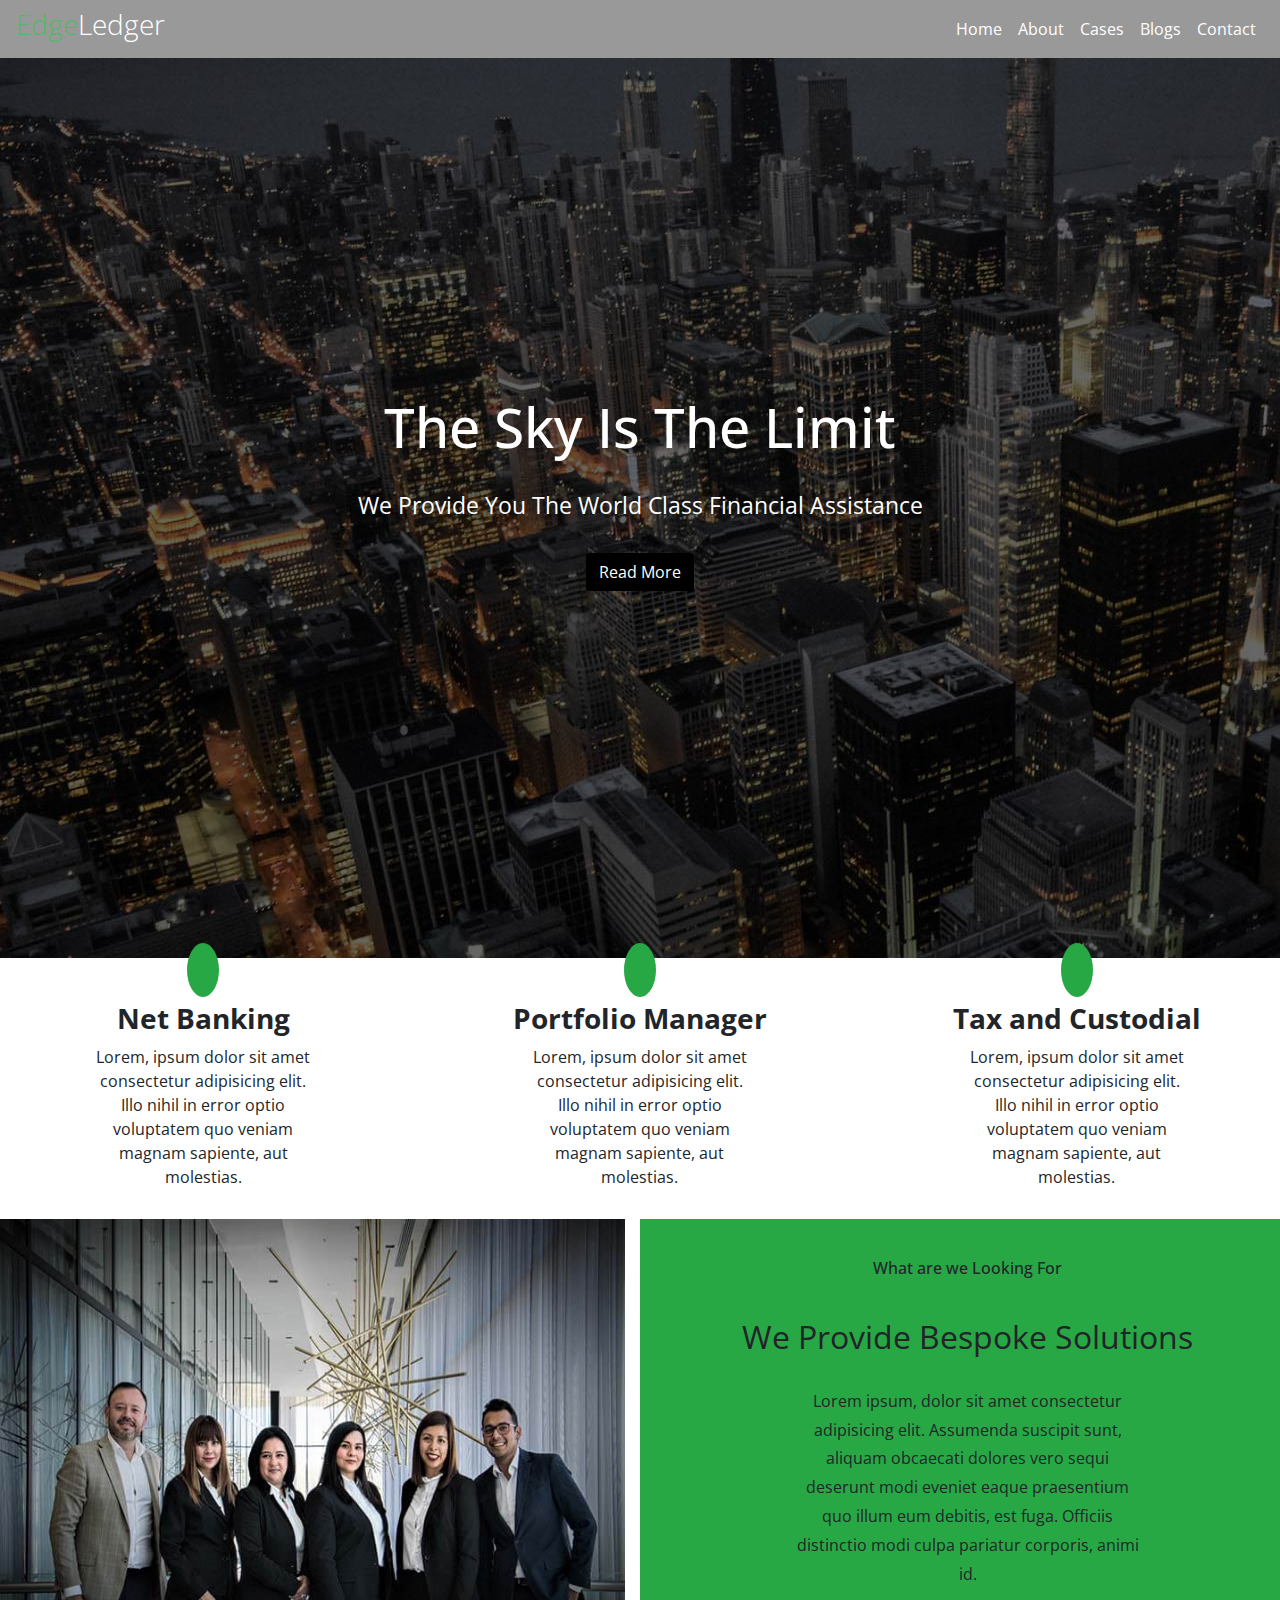
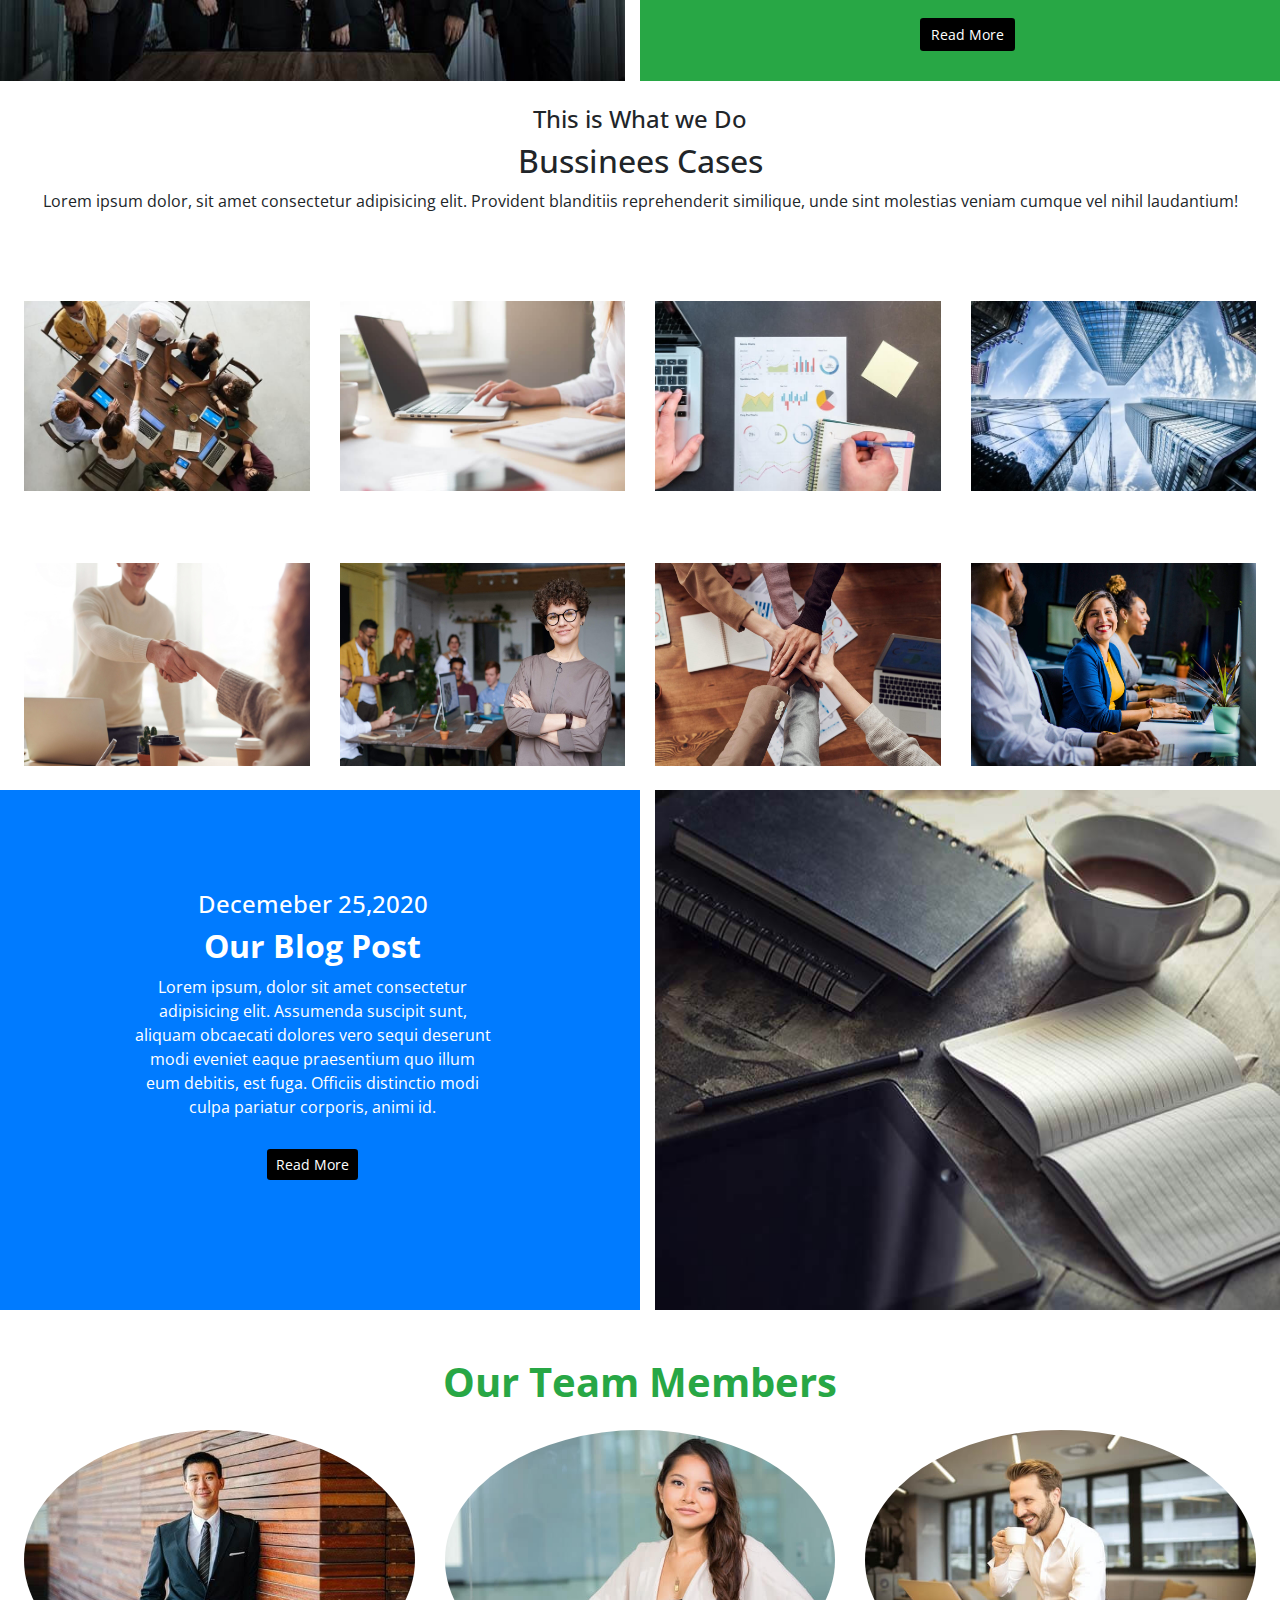
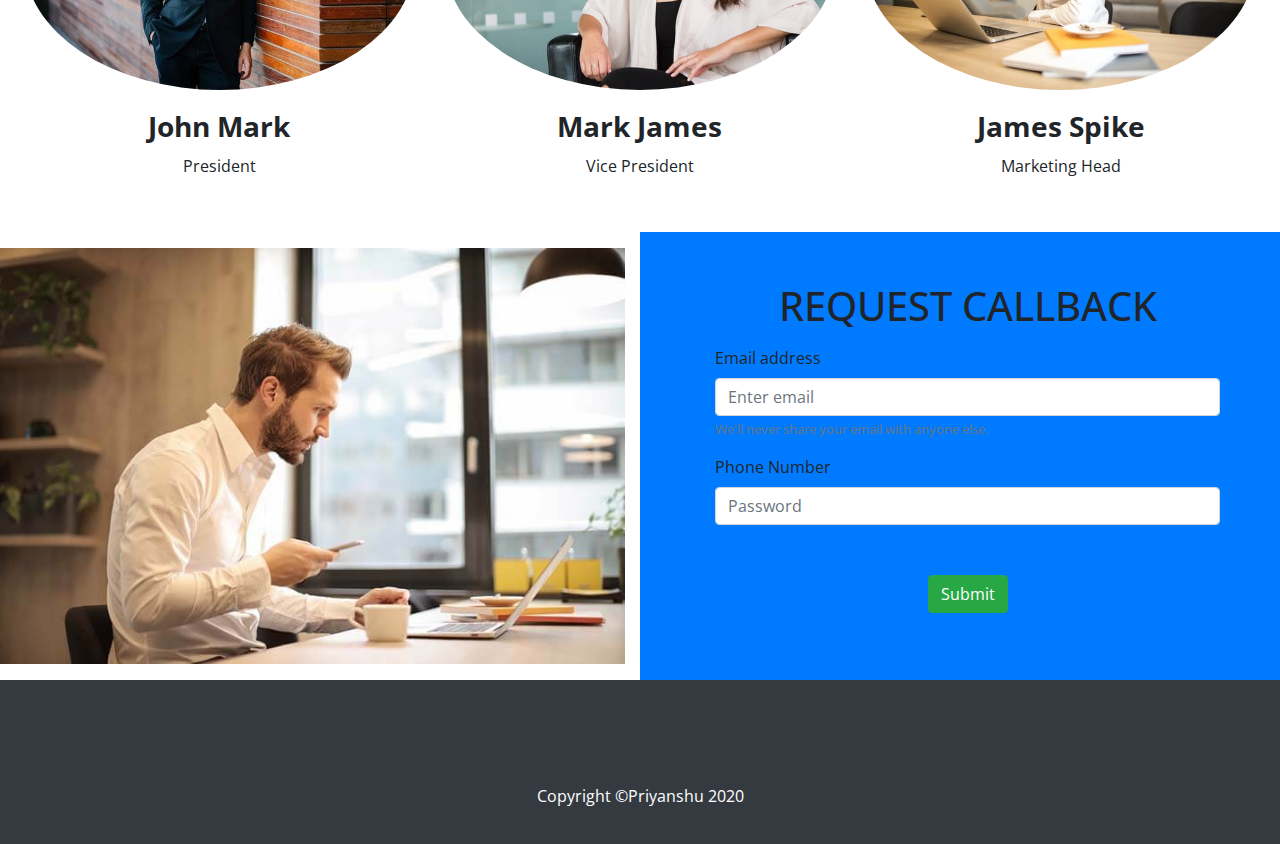
<file: index.html>
<!DOCTYPE html>
<html lang="en">
<head>
    <meta charset="UTF-8">
    <meta name="viewport" content="width=device-width, initial-scale=1.0">
    <title>Document</title>
    <link rel="stylesheet" href="https://maxcdn.bootstrapcdn.com/bootstrap/4.0.0/css/bootstrap.min.css" integrity="sha384-Gn5384xqQ1aoWXA+058RXPxPg6fy4IWvTNh0E263XmFcJlSAwiGgFAW/dAiS6JXm" crossorigin="anonymous">

    <link rel="stylesheet" href="css/styles.css">
    <link rel="stylesheet" href="css/utilities.css">
<link rel="stylesheet" href="https://cdnjs.cloudflare.com/ajax/libs/font-awesome/5.15.1/css/all.min.css" integrity="sha512-+4zCK9k+qNFUR5X+cKL9EIR+ZOhtIloNl9GIKS57V1MyNsYpYcUrUeQc9vNfzsWfV28IaLL3i96P9sdNyeRssA==" crossorigin="anonymous" />
</head>
<body>
    <!-- navbar -->
        <nav class="navbar navbar-expand-lg d-flex sticky-top">
            <h3><span class="primary"><i class="fas fa-book-open"></i>Edge</span>Ledger</h3>
                    <ul class="navbar-nav ml-auto">
                      <li class="nav-item">
                        <a class="nav-link" href="index.html">Home</a>
                      </li>
                      <li class="nav-item">
                        <a class="nav-link" href="#our-team-members">About</a>
                      </li>
                        <li class="nav-item">
                          <a class="nav-link" href="#cases">Cases</a>
                        </li><li class="nav-item">
                          <a class="nav-link" href="#new-blogs">Blogs</a>
                          </li>
                          <li class="nav-item">
                            <a class="nav-link" href="#contact">Contact</a>
                          </li>
                    </ul>
                </nav>
       <!-- navbar -->
        <!-- showcase content -->
    <div class="content">
        <div class="showcase-content">
            <h1>The Sky Is The Limit</h1>
            <p>We Provide You The World Class Financial Assistance</p>
            <a href="#about" class="btn btn-md readbtn"><span><i class="fas fa-chevron-right"></i></span>Read More</a>
        </div>
           </div>
    <!-- showcase content -->
     <!-- icon content -->
     <main>
         <section id="about" class="icons">
            <div class="row text-center">
                <div class="col-lg-4">
                   <i class="fas fa-university fa-2x university-icons"></i> 
                   <h3>Net Banking</h3>
                   <p>Lorem, ipsum dolor sit amet consectetur adipisicing elit. Illo nihil in error optio voluptatem quo veniam magnam sapiente, aut molestias.</p>
                </div>
                <div class="col-lg-4">
                    <i class="fas fa-book-reader fa-2x university-icons"></i> 
                    <h3>Portfolio Manager</h3>
                    <p>Lorem, ipsum dolor sit amet consectetur adipisicing elit. Illo nihil in error optio voluptatem quo veniam magnam sapiente, aut molestias.</p>
                </div>
                <div class="col-lg-4">
                    <i class="fas fa-pencil-alt fa-2x university-icons"></i> 
                    <h3>Tax and Custodial</h3>
                    <p>Lorem, ipsum dolor sit amet consectetur adipisicing elit. Illo nihil in error optio voluptatem quo veniam magnam sapiente, aut molestias.</p>
                </div>
            </div>
         </section>
         <div class="row">
            <div class="col-md-6">
                <img class="persons" src="images/home/people.jpg">
            </div>
            <div class="col persons-content text-center">
                <h4>What are we Looking For</h4>
           <h2><strong>We Provide Bespoke Solutions</strong></h2>
          <p>Lorem ipsum, dolor sit amet consectetur adipisicing elit. Assumenda suscipit sunt, aliquam obcaecati dolores vero sequi deserunt modi eveniet eaque praesentium quo illum eum debitis, est fuga. Officiis distinctio modi culpa pariatur corporis, animi id.</p> 
          <a href="#about" class="btn btn-sm readbtn"><span><i class="fas fa-chevron-right"></i></span>Read More</a>   
        </div>
        </div>

     </main>
      <!-- cases -->

      <div id="cases" class="cases">
        <div class="cases-content p-4">
          <h4>This is What we Do</h4>
          <h2>Bussinees Cases</h2>
          <p>Lorem ipsum dolor, sit amet consectetur adipisicing elit. Provident blanditiis reprehenderit similique, unde sint molestias veniam cumque vel nihil laudantium!</p>
        </div>
        <div class="row p-4">
          <div class="col-lg-3 col-md-6 pt-4">
              <img src="./images/cases/cases1.jpg">
          </div>
          <div class="col-lg-3 col-md-6 pt-4">
            <img src="./images/cases/cases2.jpg">
          </div>
          <div class="col-lg-3 col-md-6 pt-4">
            <img src="./images/cases/cases3.jpg">
          </div>
          <div class="col-lg-3 col-md-6 pt-4">
            <img src="./images/cases/cases4.jpg">
          </div>   
      </div>
      <div class="row p-4">
        <div class="col-lg-3 col-md-6 pt-4">
            <img src="./images/cases/cases5.jpg">
        </div>
        <div class="col-lg-3 col-md-6 pt-4">
          <img src="./images/cases/cases6.jpg">
        </div>
        <div class="col-lg-3 col-md-6 pt-4">
          <img src="./images/cases/cases7.jpg">
        </div>
        <div class="col-lg-3 col-md-6 pt-4">
          <img src="./images/cases/cases8.jpg">
        </div>   
    </div>
      </div>
      <div id="new-blogs" class="blogs">
        <div class="row">
          <div class="col blog-content bg-primary text-center">
            <h4>Decemeber 25,2020</h4>
       <h2><strong>Our Blog Post</strong></h2>
      <p>Lorem ipsum, dolor sit amet consectetur adipisicing elit. Assumenda suscipit sunt, aliquam obcaecati dolores vero sequi deserunt modi eveniet eaque praesentium quo illum eum debitis, est fuga. Officiis distinctio modi culpa pariatur corporis, animi id.</p> 
      <a href="Blog.html" class="btn btn-sm readbtn bg-darkblue"><span><i class="fas fa-chevron-right"></i></span>Read More</a>   
    </div>
          <div class="col-md-6">
              <img class="persons" src="images/home/blog.jpg">
          </div>
      </div>
      </div>
      <!--team members-->
      <div id="our-team-members" class="team-members p-4">
        <h1 class="text-center m-4"><strong class="primary">Our Team Members</strong></h1>
        <div class="row text-center">
          <div class="col-md-4">
            <div>
              <img src="./images/team/person1.jpg">
              <h3>John Mark</h3>
              <p>President</p>
            </div>
           
          </div>
          <div class="col-md-4">
            <div>
              <img src="./images/team/person2.jpg">
              <h3>Mark James</h3>
              <p>Vice President</p>
            </div>
          </div>
          <div class="col-md-4">
            <div>
              <img src="./images/team/person3.jpg">
              <h3>James Spike</h3>
              <p>Marketing Head</p>
            </div>
            </div>
        </div>
      </div>
      <!---contact us-->
      <div id="contact" class="contact-us">
        <div class="row">
          <div class="col-lg-6 my-3">
          <img src="./images/home/contact.jpg">
          </div>
          <div class="col-lg-6  bg-primary">
            <div>
              
              <form>
                <h1 class="text-center my-3">REQUEST CALLBACK</h1>
                <div class="form-group">
                  <label for="exampleInputEmail1">Email address</label>
                  <input type="email" class="form-control" id="exampleInputEmail1" aria-describedby="emailHelp" placeholder="Enter email">
                  <small id="emailHelp" class="form-text text-muted">We'll never share your email with anyone else.</small>
                </div>
                <div class="form-group">
                  <label for="exampleInputPassword1">Phone Number</label>
                  <input type="password" class="form-control" id="exampleInputPassword1" placeholder="Password">
                </div>
                <button type="submit" class="btn btn-success request-btn">Submit</button>
              </form>
            </div>
          </div>
        </div>
      </div>
      
      <div class="footer bg-dark">
        <div class="footer-icons">
          <a href="https://www.facebook.com/priyanshu.goel.5249/"><i class="fab fa-facebook fa-3x"></i></a> 
          <a href=""><i class="fab fa-twitter fa-3x"></i></a>
         <a href="https://www.instagram.com/priyanshugoel333/"><i class="fab fa-instagram fa-3x"></i></a> 
          <a href="https://www.linkedin.com/in/priyanshu-goel-3b2670191/"><i class="fab fa-linkedin fa-3x"></i></a>
        </div>
     
        <p>Copyright &copy;Priyanshu 2020</p>
      </div>
   
    </body>
    </html>
</file>
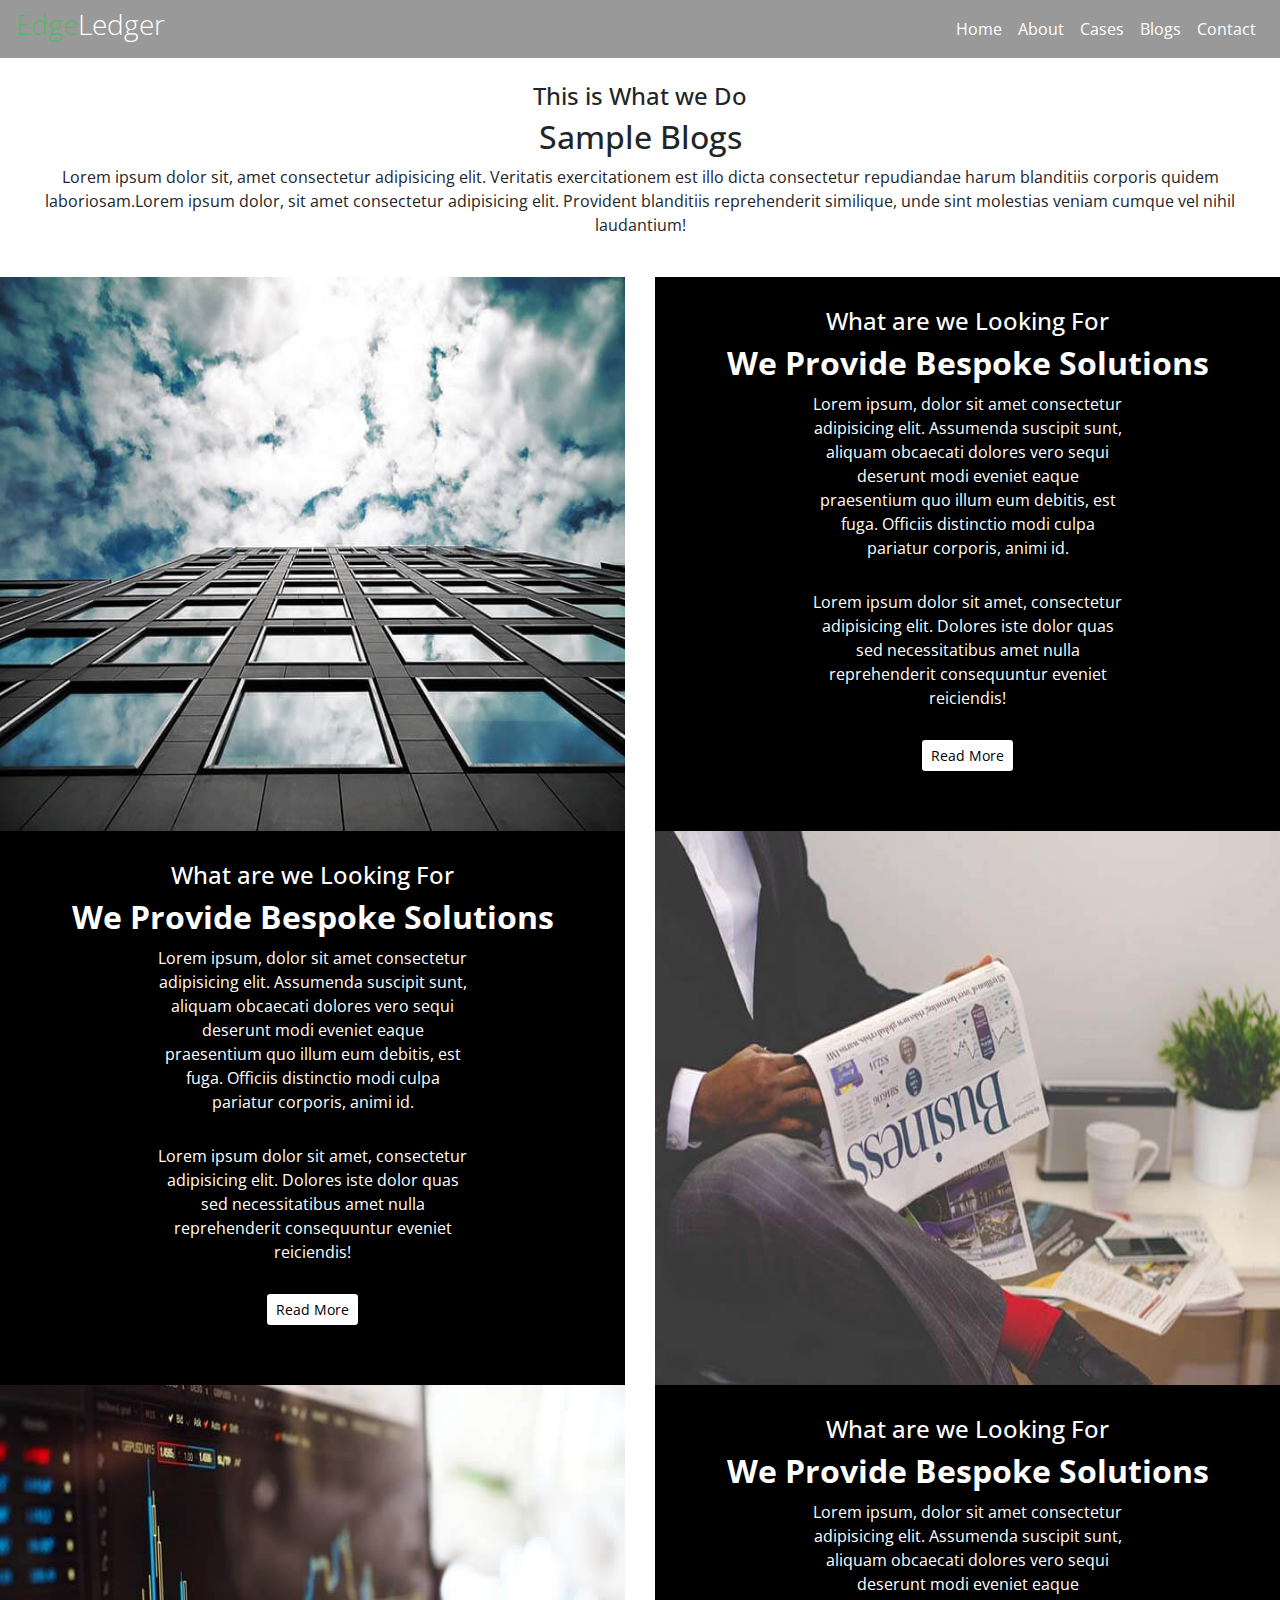
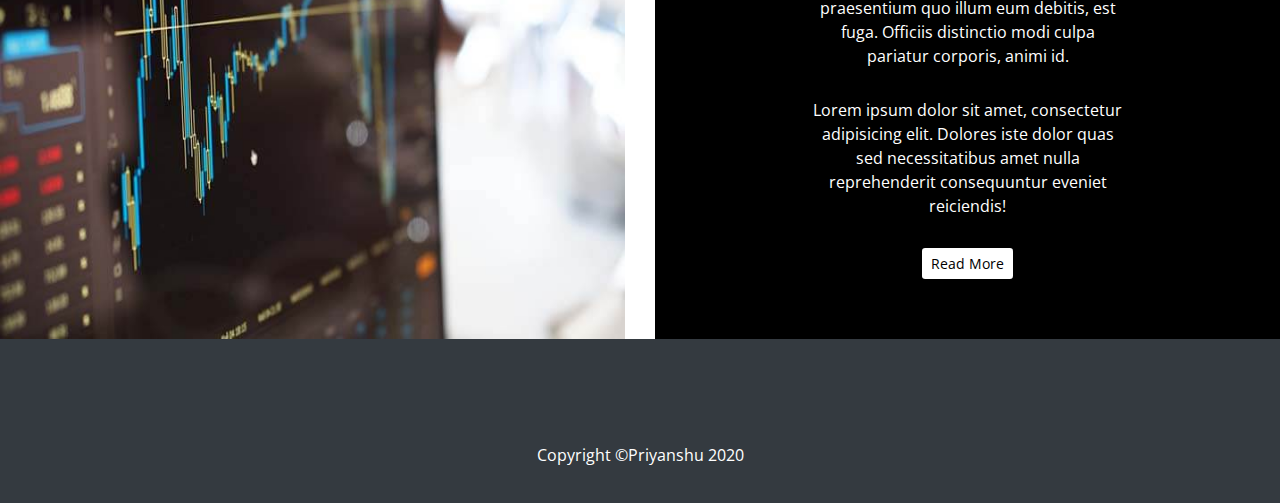
<file: Blog.html>
<!DOCTYPE html>
<html lang="en">
<head>
    <meta charset="UTF-8">
    <meta name="viewport" content="width=device-width, initial-scale=1.0">
    <title>Document</title>
    <link rel="stylesheet" href="https://maxcdn.bootstrapcdn.com/bootstrap/4.0.0/css/bootstrap.min.css" integrity="sha384-Gn5384xqQ1aoWXA+058RXPxPg6fy4IWvTNh0E263XmFcJlSAwiGgFAW/dAiS6JXm" crossorigin="anonymous">

    <link rel="stylesheet" href="css/styles.css">
    <link rel="stylesheet" href="css/utilities.css">
<link rel="stylesheet" href="https://cdnjs.cloudflare.com/ajax/libs/font-awesome/5.15.1/css/all.min.css" integrity="sha512-+4zCK9k+qNFUR5X+cKL9EIR+ZOhtIloNl9GIKS57V1MyNsYpYcUrUeQc9vNfzsWfV28IaLL3i96P9sdNyeRssA==" crossorigin="anonymous" />
</head>
<body>
    <!-- navbar -->
        <nav class="navbar navbar-expand-lg d-flex sticky-top">
            <h3><span class="primary"><i class="fas fa-book-open"></i>Edge</span>Ledger</h3>
                    <ul class="navbar-nav ml-auto">
                      <li class="nav-item">
                        <a class="nav-link" href="index.html">Home</a>
                      </li>
                      <li class="nav-item">
                        <a class="nav-link" href="#our-team-members">About</a>
                      </li>
                        <li class="nav-item">
                          <a class="nav-link" href="#cases">Cases</a>
                        </li><li class="nav-item">
                          <a class="nav-link" href="#new-blogs">Blogs</a>
                          </li>
                          <li class="nav-item">
                            <a class="nav-link" href="#contact">Contact</a>
                          </li>
                    </ul>
                </nav>
       <!-- navbar -->
        <!-- Demo Blogs -->
        <div class="cases-content p-4">
            <h4>This is What we Do</h4>
            <h2>Sample Blogs</h2>
            <p>Lorem ipsum dolor sit, amet consectetur adipisicing elit. Veritatis exercitationem est illo dicta consectetur repudiandae harum blanditiis corporis quidem laboriosam.Lorem ipsum dolor, sit amet consectetur adipisicing elit. Provident blanditiis reprehenderit similique, unde sint molestias veniam cumque vel nihil laudantium!</p>
          </div>
     
       <div class="blogs-demos">
           <div class="row">
               <div class="col-lg-6">
                   <img class="persons" src="images/blog/blog1.jpg">
               </div>
               <div class="col-md-6">
                <div class="demo-blogs-content text-center">
                    <h4>What are we Looking For</h4>
               <h2><strong>We Provide Bespoke Solutions</strong></h2>
              <p>Lorem ipsum, dolor sit amet consectetur adipisicing elit. Assumenda suscipit sunt, aliquam obcaecati dolores vero sequi deserunt modi eveniet eaque praesentium quo illum eum debitis, est fuga. Officiis distinctio modi culpa pariatur corporis, animi id.</p> 
              <p>Lorem ipsum dolor sit amet, consectetur adipisicing elit. Dolores iste dolor quas sed necessitatibus amet nulla reprehenderit consequuntur eveniet reiciendis!</p>
              <a href="post.html" class="btn btn-sm readbtn"><span><i class="fas fa-chevron-right"></i></span>Read More</a>   
            </div>
               </div>
           </div>
       </div>
       <div class="blogs-demos">
        <div class="row">
            <div class="col-md-6">
                <div class="demo-blogs-content text-center">
                    <h4>What are we Looking For</h4>
               <h2><strong>We Provide Bespoke Solutions</strong></h2>
              <p>Lorem ipsum, dolor sit amet consectetur adipisicing elit. Assumenda suscipit sunt, aliquam obcaecati dolores vero sequi deserunt modi eveniet eaque praesentium quo illum eum debitis, est fuga. Officiis distinctio modi culpa pariatur corporis, animi id.</p> 
              <p>Lorem ipsum dolor sit amet, consectetur adipisicing elit. Dolores iste dolor quas sed necessitatibus amet nulla reprehenderit consequuntur eveniet reiciendis!</p>
              <a href="post.html" class="btn btn-sm readbtn"><span><i class="fas fa-chevron-right"></i></span>Read More</a>   
            </div>
               </div>
            <div class="col-lg-6">
                <img class="persons" src="images/blog/blog2.jpg">
            </div>
        </div>
    </div>
    <div class="blogs-demos">
        <div class="row">
            <div class="col-lg-6">
                <img class="persons" src="images/blog/blog3.jpg">
            </div>
            <div class="col-md-6">
             <div class="demo-blogs-content text-center">
                 <h4>What are we Looking For</h4>
            <h2><strong>We Provide Bespoke Solutions</strong></h2>
           <p>Lorem ipsum, dolor sit amet consectetur adipisicing elit. Assumenda suscipit sunt, aliquam obcaecati dolores vero sequi deserunt modi eveniet eaque praesentium quo illum eum debitis, est fuga. Officiis distinctio modi culpa pariatur corporis, animi id.</p> 
           <p>Lorem ipsum dolor sit amet, consectetur adipisicing elit. Dolores iste dolor quas sed necessitatibus amet nulla reprehenderit consequuntur eveniet reiciendis!</p>
           <a href="post.html" class="btn btn-sm readbtn"><span><i class="fas fa-chevron-right"></i></span>Read More</a>   
         </div>
            </div>
        </div>
    </div>
        <!-- Demo Blogs -->
      <div class="footer bg-dark">
        <div class="footer-icons">
          <a href="https://www.facebook.com/priyanshu.goel.5249/"><i class="fab fa-facebook fa-3x"></i></a> 
          <a href=""><i class="fab fa-twitter fa-3x"></i></a>
         <a href="https://www.instagram.com/priyanshugoel333/"><i class="fab fa-instagram fa-3x"></i></a> 
          <a href="https://www.linkedin.com/in/priyanshu-goel-3b2670191/"><i class="fab fa-linkedin fa-3x"></i></a>
        </div>
     
        <p>Copyright &copy;Priyanshu 2020</p>
      </div>
   
    </body>
    </html>
</file>
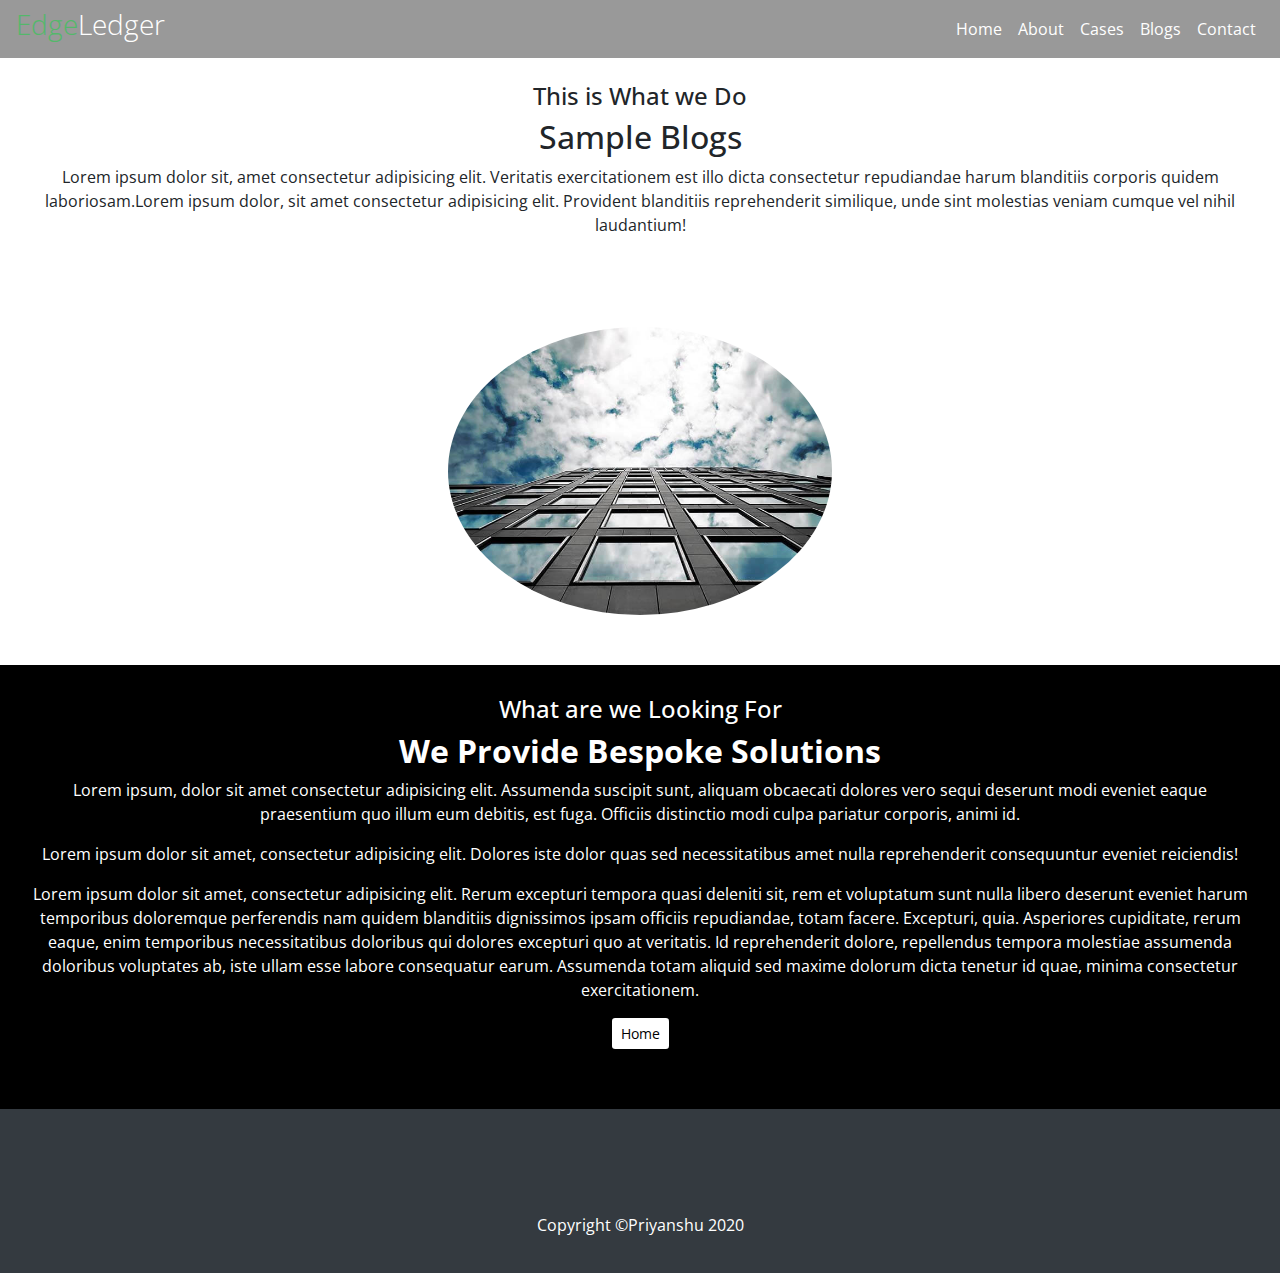
<file: post.html>
<!DOCTYPE html>
<html lang="en">
<head>
    <meta charset="UTF-8">
    <meta name="viewport" content="width=device-width, initial-scale=1.0">
    <title>Document</title>
    <link rel="stylesheet" href="https://maxcdn.bootstrapcdn.com/bootstrap/4.0.0/css/bootstrap.min.css" integrity="sha384-Gn5384xqQ1aoWXA+058RXPxPg6fy4IWvTNh0E263XmFcJlSAwiGgFAW/dAiS6JXm" crossorigin="anonymous">

    <link rel="stylesheet" href="css/styles.css">
    <link rel="stylesheet" href="css/utilities.css">
<link rel="stylesheet" href="https://cdnjs.cloudflare.com/ajax/libs/font-awesome/5.15.1/css/all.min.css" integrity="sha512-+4zCK9k+qNFUR5X+cKL9EIR+ZOhtIloNl9GIKS57V1MyNsYpYcUrUeQc9vNfzsWfV28IaLL3i96P9sdNyeRssA==" crossorigin="anonymous" />
</head>
<body>
    <!-- navbar -->
        <nav class="navbar navbar-expand-lg d-flex sticky-top">
            <h3><span class="primary"><i class="fas fa-book-open"></i>Edge</span>Ledger</h3>
                    <ul class="navbar-nav ml-auto">
                      <li class="nav-item">
                        <a class="nav-link" href="index.html">Home</a>
                      </li>
                      <li class="nav-item">
                        <a class="nav-link" href="#our-team-members">About</a>
                      </li>
                        <li class="nav-item">
                          <a class="nav-link" href="#cases">Cases</a>
                        </li><li class="nav-item">
                          <a class="nav-link" href="#new-blogs">Blogs</a>
                          </li>
                          <li class="nav-item">
                            <a class="nav-link" href="#contact">Contact</a>
                          </li>
                    </ul>
                </nav>
       <!-- navbar -->
        <!-- Demo Blogs -->
        <div class="cases-content p-4">
            <h4>This is What we Do</h4>
            <h2>Sample Blogs</h2>
            <p>Lorem ipsum dolor sit, amet consectetur adipisicing elit. Veritatis exercitationem est illo dicta consectetur repudiandae harum blanditiis corporis quidem laboriosam.Lorem ipsum dolor, sit amet consectetur adipisicing elit. Provident blanditiis reprehenderit similique, unde sint molestias veniam cumque vel nihil laudantium!</p>
          </div>
     
       <div class="blogs-demos">
               <div>
                   <img class="persons blog-post" src="images/blog/blog1.jpg">
               </div>
                <div class="demo-blogs-content text-center">
                    <h4>What are we Looking For</h4>
               <h2><strong>We Provide Bespoke Solutions</strong></h2>
              <p>Lorem ipsum, dolor sit amet consectetur adipisicing elit. Assumenda suscipit sunt, aliquam obcaecati dolores vero sequi deserunt modi eveniet eaque praesentium quo illum eum debitis, est fuga. Officiis distinctio modi culpa pariatur corporis, animi id.</p> 
              <p>Lorem ipsum dolor sit amet, consectetur adipisicing elit. Dolores iste dolor quas sed necessitatibus amet nulla reprehenderit consequuntur eveniet reiciendis!</p>
             <p>Lorem ipsum dolor sit amet, consectetur adipisicing elit. Rerum excepturi tempora quasi deleniti sit, rem et voluptatum sunt nulla libero deserunt eveniet harum temporibus doloremque perferendis nam quidem blanditiis dignissimos ipsam officiis repudiandae, totam facere. Excepturi, quia. Asperiores cupiditate, rerum eaque, enim temporibus necessitatibus doloribus qui dolores excepturi quo at veritatis. Id reprehenderit dolore, repellendus tempora molestiae assumenda doloribus voluptates ab, iste ullam esse labore consequatur earum. Assumenda totam aliquid sed maxime dolorum dicta tenetur id quae, minima consectetur exercitationem.</p>
              <a href="index.html" class="btn btn-sm readbtn"><span><i class="fas fa-chevron-right"></i></span>Home</a>   
               </div>
           </div>

        <!-- Demo Blogs -->
      <div class="footer bg-dark">
        <div class="footer-icons">
          <a href="https://www.facebook.com/priyanshu.goel.5249/"><i class="fab fa-facebook fa-3x"></i></a> 
          <a href=""><i class="fab fa-twitter fa-3x"></i></a>
         <a href="https://www.instagram.com/priyanshugoel333/"><i class="fab fa-instagram fa-3x"></i></a> 
          <a href="https://www.linkedin.com/in/priyanshu-goel-3b2670191/"><i class="fab fa-linkedin fa-3x"></i></a>
        </div>
     
        <p>Copyright &copy;Priyanshu 2020</p>
      </div>
   
    </body>
    </html>
</file>
<file: css/styles.css>
@import url('https://fonts.googleapis.com/css2?family=Open+Sans:wght@300&display=swap');
body{
    font-family: 'Open Sans', 'Helvetica Neue', sans-serif;
}



.navbar
{
  background-color: grey;
    color: #fff;
    opacity:0.8;
}
.navbar h3{
    font-weight: 300;
}
ul li a{
    color: white;
}
ul li a:hover{
    color: white;
    border-bottom: 2px solid #28a745;
}

/* content*/
.content{
    background-image: url('../images/home/showcase.jpg');
  
    height: 100vh;
    position: relative;
}
.showcase-content{
    display: flex;
    flex-direction: column;
    align-items:center;
    height: 100%;
    justify-content:center;
    color: white;
    position: relative;
    z-index: 1;
}
.showcase-content h1{
    font-size: 55px;
  text-align:center;
}
.showcase-content p{
    font-size: 23px;
    max-width:600px;
    margin: 20px 0 30px;
    text-align:center; 
}
.readbtn{
    color: white;
    background-color: black;
    margin-bottom: 30px;
}
.showcase-content a:hover{
    color: white;
  background-color: #28a745;
}
.content::before{
 content: "";
 position: absolute;
 top:0px;
 bottom: 0px;
 width: 100%;
 height: 100%;
 background: rgba(0,0,0,0.6);   
}
.showcase .row{
    text-align: center;
}
.university-icons{
    margin: 40px 0px 15px;
    background-color: #28a745;
    color: white;
    padding: 1rem;
    border-radius: 50%;
}
.row h3{
    font-weight: bold;
    margin: 20px 0px 0px;
}
.row p{
    width: 55%;
    display: block;
    margin:10px auto 30px;
}
/* persons image */
.persons{
    width:100%;
    height: 100%;

}
.persons-content{
    background-color: #28a745;
}

.persons-content h4{
    margin: 40px 0px;
    font-size: medium;
}
.persons-content h2{
    margin:30px 0px;
    font-weight: 300;
}
.persons-content p{
    margin:30px auto;
    line-height: 1.8;
}
.persons-content .readbtn{
    padding: 5px 10px;
}
.cases img{
    width: 100%;
    height: 100%;
}
.cases-content{
    text-align:center;
}
.blog-content{
    display:block;
    padding: 100px 0px;
    color: white;
}
.blogs .col{
    display: block;
    margin:0px 0px;
}
.blogs a:hover{
color:#28a745;
}
.team-members img{
    width: 100%;
    height: 100%;
    border-radius: 50%;
}

/* contact us */
.contact-us img{
    width: 100%;
    height: 100%;
    display: block;
}
.contact-us .content{
    display:block;
}
.contact-us form{
    margin: 50px 60px;
}
.contact-us form .request-btn{
    display:block;
    margin:50px auto 0px;
}
/* Footer */
.footer a{
    margin:10px;
    color: white;
}
.footer a:hover{
    color:#00acee;
}
.footer-icons{
    padding:30px 0px 30px;
}

.footer{
    text-align: center;
    color: white;
    padding: 20px;
}
/* responsive navbar*/
@media(max-width:1180px)
{
    .navbar{
        justify-content: center;
    }
    .navbar-nav{
        flex-direction: row;
       justify-content: center;
       margin:10px auto;
    }
    .navbar-nav a{
        margin: 0px 10px;
    }
}
/* responsive navbar*/
@media(max-width:780px)
{
    .navbar{
        justify-content: center;
    }
    .navbar-nav{
        flex-direction: row;
         justify-self: first baseline;
       margin:10px auto;
    }
    .navbar-nav a{
        margin: 0px 10px;
    }
}






.demo-blogs-content{
 background-color: black;
 color: white;
 padding: 30px 30px;
}
.demo-blogs-content .readbtn{
    background-color: white;
    color: black;
}
.demo-blogs-content .readbtn:hover{
    color:#28a745;
}
.blog-post{
    border-radius: 50%;
    display: block;
    width: 30%;
    height: 30%;
    margin: 50px auto;
}
</file>
<file: css/utilities.css>
.primary{
    color:#28a745;
}
</file>
